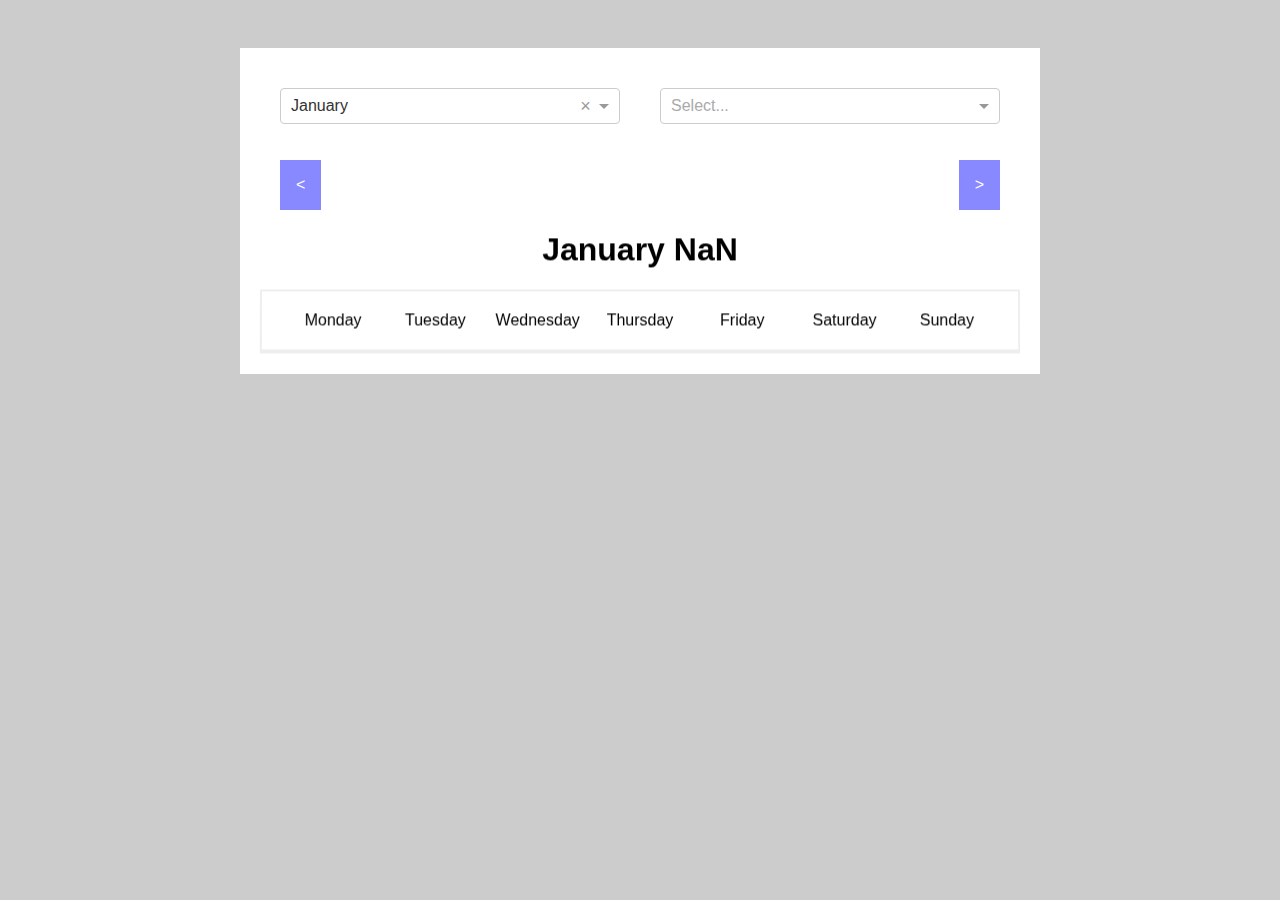
<file: index.html>
<!DOCTYPE html><html lang="en"><head><meta charset="utf-8"><meta name="viewport" content="width=device-width,initial-scale=1,shrink-to-fit=no"><meta name="theme-color" content="#000000"><link rel="manifest" href="/manifest.json"><link rel="shortcut icon" href="/favicon.ico"><title>React App</title><link href="/static/css/main.0f12363e.css" rel="stylesheet"></head><body><noscript>You need to enable JavaScript to run this app.</noscript><div id="root"></div><script type="text/javascript" src="/static/js/main.822c3f7c.js"></script></body><script type="text/javascript">!function(i){if(i.search){var l={};i.search.slice(1).split("&").forEach(function(i){var a=i.split("=");l[a[0]]=a.slice(1).join("=").replace(/~and~/g,"&")}),void 0!==l.p&&window.history.replaceState(null,null,i.pathname.slice(0,-1)+(l.p||"")+(l.q?"?"+l.q:"")+i.hash)}}(window.location)</script></html>
</file>
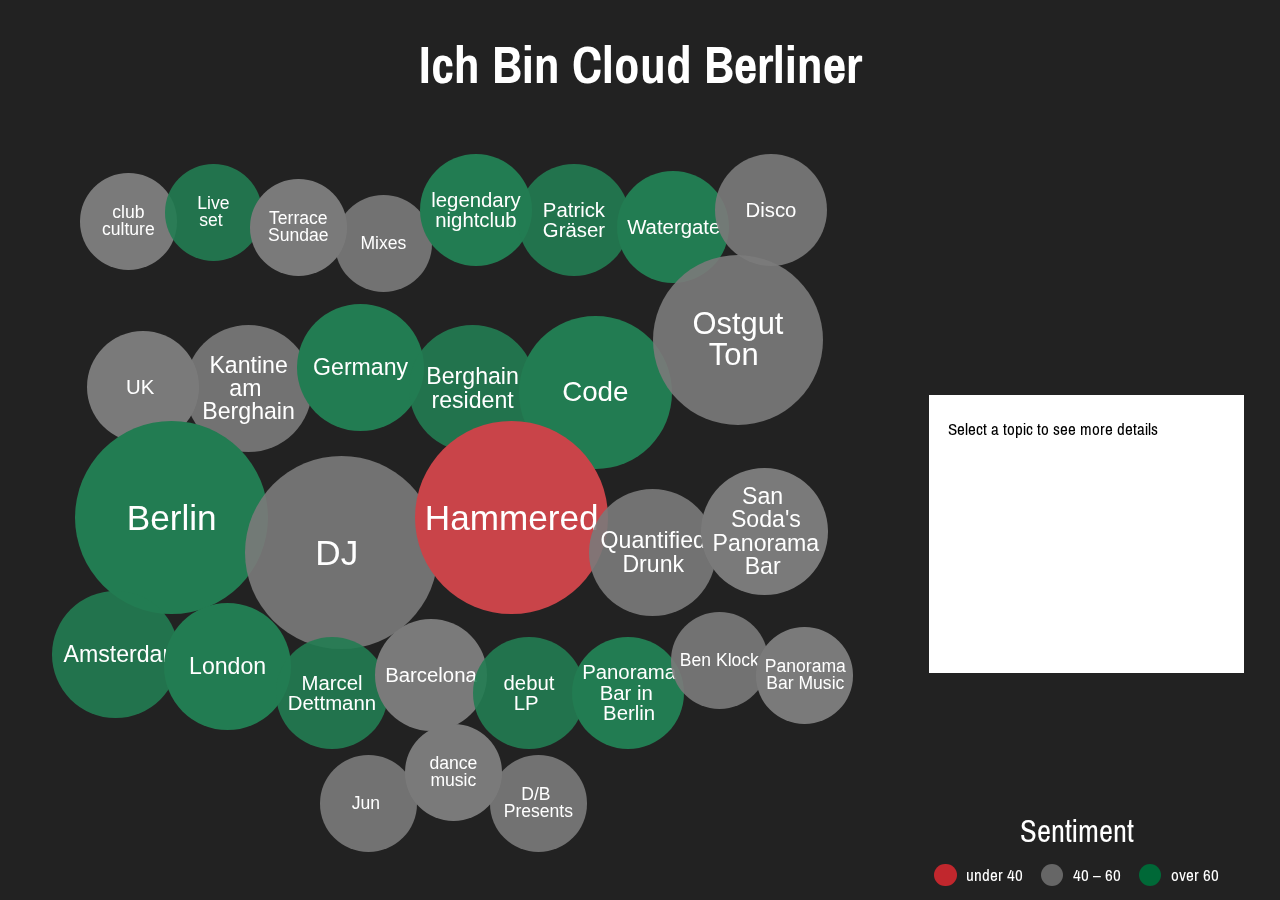
<file: berlin/index.html>
<!DOCTYPE html><html lang="en"><head><meta charset="utf-8"><meta name="viewport" content="width=device-width,initial-scale=1,shrink-to-fit=no"><meta name="theme-color" content="#222222"><link rel="manifest" href="/manifest.json"><link rel="shortcut icon" href="/favicon.ico"><link href="https://fonts.googleapis.com/css?family=Pragati+Narrow" rel="stylesheet"><title>Ich Bin Cloud Berliner</title><link href="/static/css/main.53fb161c.css" rel="stylesheet"></head><body class="berliner"><noscript>You need to enable JavaScript to run this app.</noscript><div id="root" class="berliner__app"></div><script type="text/javascript" src="/static/js/main.51174ba6.js"></script></body></html>
</file>
<file: static/css/main.0f12363e.css>
body{margin:0;padding:0;font-family:sans-serif}.Select{position:relative}.Select input::-webkit-contacts-auto-fill-button,.Select input::-webkit-credentials-auto-fill-button{display:none!important}.Select input::-ms-clear,.Select input::-ms-reveal{display:none!important}.Select,.Select div,.Select input,.Select span{-webkit-box-sizing:border-box;box-sizing:border-box}.Select.is-disabled .Select-arrow-zone{cursor:default;pointer-events:none;opacity:.35}.Select.is-disabled>.Select-control{background-color:#f9f9f9}.Select.is-disabled>.Select-control:hover{-webkit-box-shadow:none;box-shadow:none}.Select.is-open>.Select-control{border-bottom-right-radius:0;border-bottom-left-radius:0;background:#fff;border-color:#b3b3b3 #ccc #d9d9d9}.Select.is-open>.Select-control .Select-arrow{top:-2px;border-color:transparent transparent #999;border-width:0 5px 5px}.Select.is-searchable.is-focused:not(.is-open)>.Select-control,.Select.is-searchable.is-open>.Select-control{cursor:text}.Select.is-focused>.Select-control{background:#fff}.Select.is-focused:not(.is-open)>.Select-control{border-color:#007eff;-webkit-box-shadow:inset 0 1px 1px rgba(0,0,0,.075),0 0 0 3px rgba(0,126,255,.1);box-shadow:inset 0 1px 1px rgba(0,0,0,.075),0 0 0 3px rgba(0,126,255,.1);background:#fff}.Select.has-value.is-clearable.Select--single>.Select-control .Select-value{padding-right:42px}.Select.has-value.is-pseudo-focused.Select--single>.Select-control .Select-value .Select-value-label,.Select.has-value.Select--single>.Select-control .Select-value .Select-value-label{color:#333}.Select.has-value.is-pseudo-focused.Select--single>.Select-control .Select-value a.Select-value-label,.Select.has-value.Select--single>.Select-control .Select-value a.Select-value-label{cursor:pointer;text-decoration:none}.Select.has-value.is-pseudo-focused.Select--single>.Select-control .Select-value a.Select-value-label:focus,.Select.has-value.is-pseudo-focused.Select--single>.Select-control .Select-value a.Select-value-label:hover,.Select.has-value.Select--single>.Select-control .Select-value a.Select-value-label:focus,.Select.has-value.Select--single>.Select-control .Select-value a.Select-value-label:hover{color:#007eff;outline:none;text-decoration:underline}.Select.has-value.is-pseudo-focused.Select--single>.Select-control .Select-value a.Select-value-label:focus,.Select.has-value.Select--single>.Select-control .Select-value a.Select-value-label:focus{background:#fff}.Select.has-value.is-pseudo-focused .Select-input{opacity:0}.Select.is-open .Select-arrow,.Select .Select-arrow-zone:hover>.Select-arrow{border-top-color:#666}.Select.Select--rtl{direction:rtl;text-align:right}.Select-control{background-color:#fff;border-color:#d9d9d9 #ccc #b3b3b3;border-radius:4px;border:1px solid #ccc;color:#333;cursor:default;display:table;border-spacing:0;border-collapse:separate;height:36px;outline:none;overflow:hidden;position:relative;width:100%}.Select-control:hover{-webkit-box-shadow:0 1px 0 rgba(0,0,0,.06);box-shadow:0 1px 0 rgba(0,0,0,.06)}.Select-control .Select-input:focus{outline:none;background:#fff}.Select--single>.Select-control .Select-value,.Select-placeholder{bottom:0;color:#aaa;left:0;line-height:34px;padding-left:10px;padding-right:10px;position:absolute;right:0;top:0;max-width:100%;overflow:hidden;-o-text-overflow:ellipsis;text-overflow:ellipsis;white-space:nowrap}.Select-input{height:34px;padding-left:10px;padding-right:10px;vertical-align:middle}.Select-input>input{width:100%;background:none transparent;border:0 none;-webkit-box-shadow:none;box-shadow:none;cursor:default;display:inline-block;font-family:inherit;font-size:inherit;margin:0;outline:none;line-height:17px;padding:8px 0 12px;-webkit-appearance:none}.is-focused .Select-input>input{cursor:text}.has-value.is-pseudo-focused .Select-input{opacity:0}.Select-control:not(.is-searchable)>.Select-input{outline:none}.Select-loading-zone{cursor:pointer;display:table-cell;text-align:center}.Select-loading,.Select-loading-zone{position:relative;vertical-align:middle;width:16px}.Select-loading{-webkit-animation:Select-animation-spin .4s infinite linear;animation:Select-animation-spin .4s infinite linear;height:16px;-webkit-box-sizing:border-box;box-sizing:border-box;border-radius:50%;border:2px solid #ccc;border-right-color:#333;display:inline-block}.Select-clear-zone{-webkit-animation:Select-animation-fadeIn .2s;animation:Select-animation-fadeIn .2s;color:#999;cursor:pointer;display:table-cell;position:relative;text-align:center;vertical-align:middle;width:17px}.Select-clear-zone:hover{color:#d0021b}.Select-clear{display:inline-block;font-size:18px;line-height:1}.Select--multi .Select-clear-zone{width:17px}.Select-arrow-zone{cursor:pointer;display:table-cell;position:relative;text-align:center;vertical-align:middle;width:25px;padding-right:5px}.Select--rtl .Select-arrow-zone{padding-right:0;padding-left:5px}.Select-arrow{border-color:#999 transparent transparent;border-style:solid;border-width:5px 5px 2.5px;display:inline-block;height:0;width:0;position:relative}.Select-control>:last-child{padding-right:5px}.Select--multi .Select-multi-value-wrapper{display:inline-block}.Select .Select-aria-only{position:absolute;display:inline-block;height:1px;width:1px;margin:-1px;clip:rect(0,0,0,0);overflow:hidden;float:left}@-webkit-keyframes Select-animation-fadeIn{0%{opacity:0}to{opacity:1}}@keyframes Select-animation-fadeIn{0%{opacity:0}to{opacity:1}}.Select-menu-outer{border-bottom-right-radius:4px;border-bottom-left-radius:4px;background-color:#fff;border:1px solid #ccc;border-top-color:#e6e6e6;-webkit-box-shadow:0 1px 0 rgba(0,0,0,.06);box-shadow:0 1px 0 rgba(0,0,0,.06);-webkit-box-sizing:border-box;box-sizing:border-box;margin-top:-1px;max-height:200px;position:absolute;left:0;top:100%;width:100%;z-index:1;-webkit-overflow-scrolling:touch}.Select-menu{max-height:198px;overflow-y:auto}.Select-option{-webkit-box-sizing:border-box;box-sizing:border-box;background-color:#fff;color:#666;cursor:pointer;display:block;padding:8px 10px}.Select-option:last-child{border-bottom-right-radius:4px;border-bottom-left-radius:4px}.Select-option.is-selected{background-color:#f5faff;background-color:rgba(0,126,255,.04);color:#333}.Select-option.is-focused{background-color:#ebf5ff;background-color:rgba(0,126,255,.08);color:#333}.Select-option.is-disabled{color:#ccc;cursor:default}.Select-noresults{-webkit-box-sizing:border-box;box-sizing:border-box;color:#999;cursor:default;display:block;padding:8px 10px}.Select--multi .Select-input{vertical-align:middle;margin-left:10px;padding:0}.Select--multi.Select--rtl .Select-input{margin-left:0;margin-right:10px}.Select--multi.has-value .Select-input{margin-left:5px}.Select--multi .Select-value{background-color:#ebf5ff;background-color:rgba(0,126,255,.08);border-radius:2px;border:1px solid #c2e0ff;border:1px solid rgba(0,126,255,.24);color:#007eff;display:inline-block;font-size:.9em;line-height:1.4;margin-left:5px;margin-top:5px;vertical-align:top}.Select--multi .Select-value-icon,.Select--multi .Select-value-label{display:inline-block;vertical-align:middle}.Select--multi .Select-value-label{border-bottom-right-radius:2px;border-top-right-radius:2px;cursor:default;padding:2px 5px}.Select--multi a.Select-value-label{color:#007eff;cursor:pointer;text-decoration:none}.Select--multi a.Select-value-label:hover{text-decoration:underline}.Select--multi .Select-value-icon{cursor:pointer;border-bottom-left-radius:2px;border-top-left-radius:2px;border-right:1px solid #c2e0ff;border-right:1px solid rgba(0,126,255,.24);padding:1px 5px 3px}.Select--multi .Select-value-icon:focus,.Select--multi .Select-value-icon:hover{background-color:#d8eafd;background-color:rgba(0,113,230,.08);color:#0071e6}.Select--multi .Select-value-icon:active{background-color:#c2e0ff;background-color:rgba(0,126,255,.24)}.Select--multi.Select--rtl .Select-value{margin-left:0;margin-right:5px}.Select--multi.Select--rtl .Select-value-icon{border-right:none;border-left:1px solid #c2e0ff;border-left:1px solid rgba(0,126,255,.24)}.Select--multi.is-disabled .Select-value{background-color:#fcfcfc;border:1px solid #e3e3e3;color:#333}.Select--multi.is-disabled .Select-value-icon{cursor:not-allowed;border-right:1px solid #e3e3e3}.Select--multi.is-disabled .Select-value-icon:active,.Select--multi.is-disabled .Select-value-icon:focus,.Select--multi.is-disabled .Select-value-icon:hover{background-color:#fcfcfc}@keyframes Select-animation-spin{to{-webkit-transform:rotate(1turn);transform:rotate(1turn)}}@-webkit-keyframes Select-animation-spin{to{-webkit-transform:rotate(1turn)}}html{-webkit-box-sizing:border-box;box-sizing:border-box;background:#ccc}*,:after,:before{-webkit-box-sizing:inherit;box-sizing:inherit}#root{margin:3em auto;max-width:800px}.calendar{width:100%;background:#fff;display:grid;overflow:hidden;-webkit-perspective:1000px;perspective:1000px;-webkit-transform-style:preserve-3d;transform-style:preserve-3d;padding:2vw}@media (min-width:800px){.calendar{padding:1.25rem}}.calendar li{list-style-type:none}.calendar__title{text-align:center}.calendar__grid{display:grid;border:1px solid #eee;grid-template-columns:repeat(7,1fr);margin:0;padding:2vw}@media (min-width:800px){.calendar__grid{padding:20px;padding:1.25rem}}.calendar__month{border:1px solid #eee}.switch-class{-webkit-transform-style:preserve-3d;transform-style:preserve-3d;position:relative}.switch-class>div:not(:first-child){position:absolute;top:0}.header__item{-o-text-overflow:ellipsis;text-overflow:ellipsis;text-align:center}.date__list{padding:0;margin:0}.date__item{text-align:center;border:1px solid #eee;padding:2vw}@media (min-width:800px){.date__item{padding:20px;padding:1.25rem}}.date__item--is-overflow{background:#ddd;color:#888}.dropdown-navigation{display:-ms-flexbox;display:-webkit-box;display:flex}.dropdown-navigation__menu{-ms-flex:1 1 50%;flex:1 1 50%;padding:2vw}@media (min-width:800px){.dropdown-navigation__menu{padding:20px;padding:1.25rem}}.sequential-navigation{display:-ms-flexbox;display:-webkit-box;display:flex;-ms-flex-pack:justify;justify-content:space-between}.sequential-navigation__button{background:#88f;padding:1em;color:#fff;text-decoration:none;text-size:1em;margin:1em 2vw 0}@media (min-width:800px){.sequential-navigation__button{margin:1em 20px 0;margin:1em 1.25rem 0}}
/*# sourceMappingURL=main.0f12363e.css.map*/
</file>
<file: static/css/main.53fb161c.css>
body{margin:0;padding:0;font-family:sans-serif}html{-webkit-box-sizing:border-box;box-sizing:border-box}*,:after,:before{-webkit-box-sizing:inherit;box-sizing:inherit}main{display:block}a,dd,dl,h1,h2,h3,h4,h5,h6,li,p,ul{padding:0;margin:0}@-webkit-keyframes appear{0%{opacity:.01;-webkit-transform:scale(1);transform:scale(1)}1%{opacity:0;-webkit-transform:scale(.2);transform:scale(.2)}}@keyframes appear{0%{opacity:.01;-webkit-transform:scale(1);transform:scale(1)}1%{opacity:0;-webkit-transform:scale(.2);transform:scale(.2)}}@-webkit-keyframes flip-out{0%{-webkit-transform:rotateX(0deg);transform:rotateX(0deg)}to{-webkit-transform:rotateX(90deg);transform:rotateX(90deg);opacity:.4}}@keyframes flip-out{0%{-webkit-transform:rotateX(0deg);transform:rotateX(0deg)}to{-webkit-transform:rotateX(90deg);transform:rotateX(90deg);opacity:.4}}@-webkit-keyframes flip-in{0%{-webkit-transform:rotateX(-90deg);transform:rotateX(-90deg);opacity:.4}to{-webkit-transform:rotateX(0deg);transform:rotateX(0deg)}}@keyframes flip-in{0%{-webkit-transform:rotateX(-90deg);transform:rotateX(-90deg);opacity:.4}to{-webkit-transform:rotateX(0deg);transform:rotateX(0deg)}}@-webkit-keyframes explode{0%{-webkit-transform:scale(0);transform:scale(0)}50%{opacity:1}to{-webkit-transform:scale(1);transform:scale(1);opacity:0}}@keyframes explode{0%{-webkit-transform:scale(0);transform:scale(0)}50%{opacity:1}to{-webkit-transform:scale(1);transform:scale(1);opacity:0}}body{font-family:Pragati Narrow,sans-serif;font-size:calc(1vw + 1vh)}@media (min-width:600px){body{font-size:calc(.85vw + 1.05vh)}}@media (min-width:1000px){body{font-size:16px}}@media (min-width:1200px){body{font-size:18.5px}}.deemphasise{opacity:.3}.berliner{background:#222}.cloud{height:100vh;width:100vw;overflow:hidden;padding:.5em}@media (min-width:1000px){.cloud{padding:1em 2em}}.cloud__inner{display:-ms-flexbox;display:-webkit-box;display:flex;-ms-flex-direction:column;flex-direction:column;-ms-flex-pack:justify;justify-content:space-between;position:relative;height:calc(100vh - 1em);max-width:1400px;margin:auto}@media (min-width:1000px){.cloud__inner{-ms-flex-pack:distribute;justify-content:space-around}}.cloud__title{text-align:center;color:#fff;margin-bottom:1em}@media (min-width:1000px){.cloud__title{font-size:3em}}.cloud__grid{display:-ms-flexbox;display:-webkit-box;display:flex;-ms-flex-pack:justify;justify-content:space-between;height:calc(100vh - 4.5em)}@media (min-width:600px){.cloud__grid{-ms-flex-align:center;align-items:center;height:calc(100vh - 2em)}}@media (min-width:1000px){.cloud__grid{height:90vw;max-width:calc(100vw - 2em)}}@media (max-width:1000px){.cloud__grid{-ms-flex-direction:column;flex-direction:column}}.cloud__collection{-webkit-user-select:none;-moz-user-select:none;-ms-user-select:none;user-select:none;display:-ms-flexbox;display:-webkit-box;display:flex;-ms-flex-pack:center;justify-content:center;-ms-flex-wrap:wrap;flex-wrap:wrap;mix-blend-mode:screen;-ms-flex:0 1 auto;flex:0 1 auto;-webkit-box-sizing:content-box;box-sizing:content-box;-ms-flex-align:center;align-items:center;max-width:100vw}@media (min-width:600px){.cloud__collection{padding-bottom:2em}}@media (min-width:1000px){.cloud__collection{max-width:45em;padding-bottom:3em;-ms-flex:1 1 60vw;flex:1 1 60vw}}.cloud__selected-topic{display:-ms-flexbox;display:-webkit-box;display:flex;-webkit-perspective:1000px;perspective:1000px;-ms-flex:0 0 auto;flex:0 0 auto}@media (min-width:1000px){.cloud__selected-topic{padding-left:3em;-ms-flex:0 1 17em;flex:0 1 17em}}.tag{margin:-1em -.33em -2.5em;list-style:none;color:#fff;border-radius:50%;display:-ms-flexbox;display:-webkit-box;display:flex;width:5.5em;height:5.5em;-ms-flex-align:center;align-items:center;position:relative;-webkit-transition:all .2s;-o-transition:.2s all;transition:all .2s;z-index:1}.tag:nth-child(5n+1){margin-bottom:0}.tag:nth-child(3n+2){margin-bottom:1em}.tag:nth-child(4n+3){margin-bottom:-.7em}.tag:hover{z-index:10;-webkit-transform:scale(1.1);-ms-transform:scale(1.1);transform:scale(1.1)}.tag--hide{opacity:0!important}.tag--show{-webkit-animation:appear .3s backwards cubic-bezier(.35,1.38,.72,1.25);animation:appear .3s backwards cubic-bezier(.35,1.38,.72,1.25);will-change:opacity,transform}.tag--animating{mix-blend-mode:unset!important}.tag:after{content:" ";position:absolute;z-index:-99;height:100%;width:100%;left:0;top:0;border-radius:50%}.tag:nth-child(2n):after{opacity:.9}.tag--green{mix-blend-mode:soft-light}.tag--green:after{background-color:#006837}.tag--red{mix-blend-mode:luminosity}.tag--red:after{background-color:#c1272d}.tag--grey{mix-blend-mode:soft-light}.tag--grey:after{background-color:#666}.tag--selected{-webkit-transform:scale(1.2)!important;-ms-transform:scale(1.2)!important;transform:scale(1.2)!important;z-index:10;overflow:visible;opacity:.95!important;mix-blend-mode:normal}.tag--selected.tag--green{color:#006837}.tag--selected.tag--red{color:#c1272d}.tag--selected.tag--grey{color:#666}.tag--selected:after{background:#fff}.tag--selected:before{content:"";height:150%;width:150%;top:-25%;left:-25%;border-radius:50%;position:absolute;-webkit-box-shadow:inset 0 0 1em #fff;box-shadow:inset 0 0 1em #fff;z-index:8;pointer-events:none;-webkit-transform-origin:center;-ms-transform-origin:center;transform-origin:center;display:block;-webkit-animation:explode .3s ease-out 1 both;animation:explode .3s ease-out 1 both}.tag--size-1{font-size:.95em;-webkit-animation-delay:1.3s;animation-delay:1.3s}.tag--size-1:nth-child(2n){-webkit-animation-delay:1.4s;animation-delay:1.4s}.tag--size-2{font-size:1.1em;-webkit-animation-delay:1.1s;animation-delay:1.1s}.tag--size-2:nth-child(2n){-webkit-animation-delay:1.2s;animation-delay:1.2s}.tag--size-3{font-size:1.25em;-webkit-animation-delay:.8s;animation-delay:.8s}.tag--size-3:nth-child(2n){-webkit-animation-delay:.95s;animation-delay:.95s}.tag--size-4{font-size:1.5em;-webkit-animation-delay:.5s;animation-delay:.5s}.tag--size-4:nth-child(2n){-webkit-animation-delay:.65s;animation-delay:.65s}.tag--size-5{font-size:1.67em;-webkit-animation-delay:.2s;animation-delay:.2s}.tag--size-5:nth-child(2n){-webkit-animation-delay:.3s;animation-delay:.3s}.tag--size-6{font-size:2.1em}@media (min-width:1000px){.tag--size-6{font-size:1.9em}}.tag--size-6{margin-bottom:0!important}.tag--size-6:nth-child(2n){margin-bottom:-2em!important}.tag__button{-ms-flex:1 1 auto;flex:1 1 auto;border-radius:50%;font-size:inherit;color:inherit;border:none;background:none;padding:0 .5em;-webkit-box-sizing:content-box;box-sizing:content-box;height:100%;-webkit-transition:.1s;-o-transition:.1s;transition:.1s;line-height:1;position:relative;z-index:5}.tag--size-6 .tag__button{padding:0}.tag:not(.tag--selected) .tag__button{cursor:pointer}.tag__button:focus{outline:none}.tag__word{display:block}.tag__word[data-length="1"],.tag__word[data-length="2"],.tag__word[data-length="3"]{display:inline-block}.tag__word[data-length="1"]:after,.tag__word[data-length="2"]:after,.tag__word[data-length="3"]:after{content:"\A0"}.tag__word[data-length="1"]+.tag__word,.tag__word[data-length="2"]+.tag__word,.tag__word[data-length="3"]+.tag__word{display:inline-block}.topic-details{display:-ms-flexbox;display:-webkit-box;display:flex;-ms-flex-direction:column;flex-direction:column;background:#fff;width:200px;padding:.5em;-webkit-animation:flip-in .3s backwards cubic-bezier(.35,1.38,.72,1.25) 2s;animation:flip-in .3s backwards cubic-bezier(.35,1.38,.72,1.25) 2s;will-change:transform,opacity;height:11em}.topic-details--waiting{-webkit-animation:none;animation:none;visibility:hidden}@media (max-width:1000px){.topic-details{-ms-flex:0 1 auto;flex:0 1 auto;height:12em}}@media (min-width:1000px){.topic-details{padding:1em;min-height:15em;width:17em}}.topic-details--hide{-webkit-animation:flip-out .3s both ease-out;animation:flip-out .3s both ease-out}.topic-details--show{-webkit-animation:flip-in .3s both cubic-bezier(.35,1.38,.72,1.25);animation:flip-in .3s both cubic-bezier(.35,1.38,.72,1.25)}.topic-details__title{line-height:1;font-size:1.5em}@media (min-width:1000px){.topic-details__title{font-size:2.67em}}.topic-details__list{margin-top:1em;position:relative}.topic-details__type{float:left;clear:left}.topic-details__value{float:right}.topic-details__value:after{content:"";border-bottom:1px solid #666;position:absolute;width:100%;right:0}.legend{display:-ms-flexbox;display:-webkit-box;display:flex;-ms-flex-direction:column;flex-direction:column;position:absolute;right:.5em;bottom:.5em;color:#fff}.legend__title{font-size:1.8em;text-align:center}@media (min-width:1000px){.legend__labels{display:-ms-flexbox;display:-webkit-box;display:flex;-ms-flex-pack:center;justify-content:center;width:17em}}.legend__label{display:-ms-flexbox;display:-webkit-box;display:flex;-ms-flex-align:center;align-items:center}.legend__label:not(:last-of-type){margin-right:1em}.legend__symbol{text-indent:-1000%;overflow:hidden;height:1.2em;width:1.2em;border-radius:50%}.legend__symbol--green{background-color:#006837}.legend__symbol--red{background-color:#c1272d}.legend__symbol--grey{background-color:#666}.legend__description{margin-left:.5em;margin-bottom:0}
/*# sourceMappingURL=main.53fb161c.css.map*/
</file>
